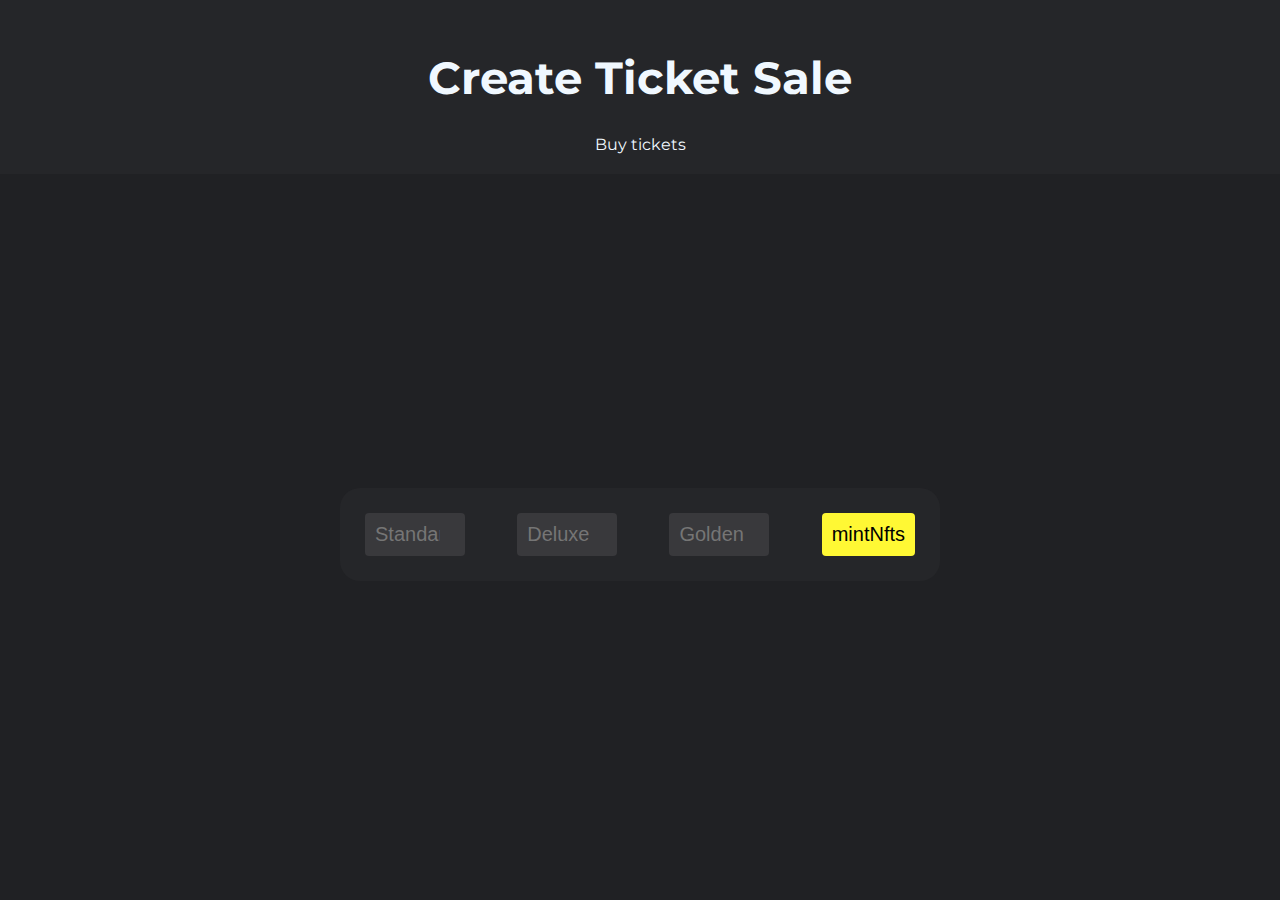
<file: create-ticket-sale.html>
<!DOCTYPE html>
<html lang="en">
  <head>
    <meta charset="UTF-8" />
    <meta http-equiv="X-UA-Compatible" content="IE=edge" />
    <meta name="viewport" content="width=device-width, initial-scale=1.0" />
    <link rel="stylesheet" href="../style.css" />
    <title>NFTicket</title>
  </head>
  <body>
    <header class="headerContainer">
      <h1>Create Ticket Sale</h1>
      <div class="anchorSpace"></div>
      <a class="anchor" href="./index.html">Buy tickets</a>
    </header>
    <main class="mainContainer">
      <div class="avaiableTicketsBox">
        <form class="createTicketSaleForm" id="createTicketSaleForm">
          <input
            id="standardTicketCreationInput"
            type="number"
            class="inputField"
            placeholder="Standard"
            min="1"
            required
          />
          <input
            id="deluxeTicketCreationInput"
            type="number"
            class="inputField"
            placeholder="Deluxe"
            min="1"
            required
          />
          <input
            id="goldenTicketCreationInput"
            type="number"
            class="inputField"
            placeholder="Golden"
            min="1"
            required
          />
          <input type="submit" value="mintNfts" class="submitBtn" id="mintNftBtn"  />
        </form>
      </div>
    </main>
    <script src="./create-ticket-sale.js"></script>
  </body>
</html>
</file>
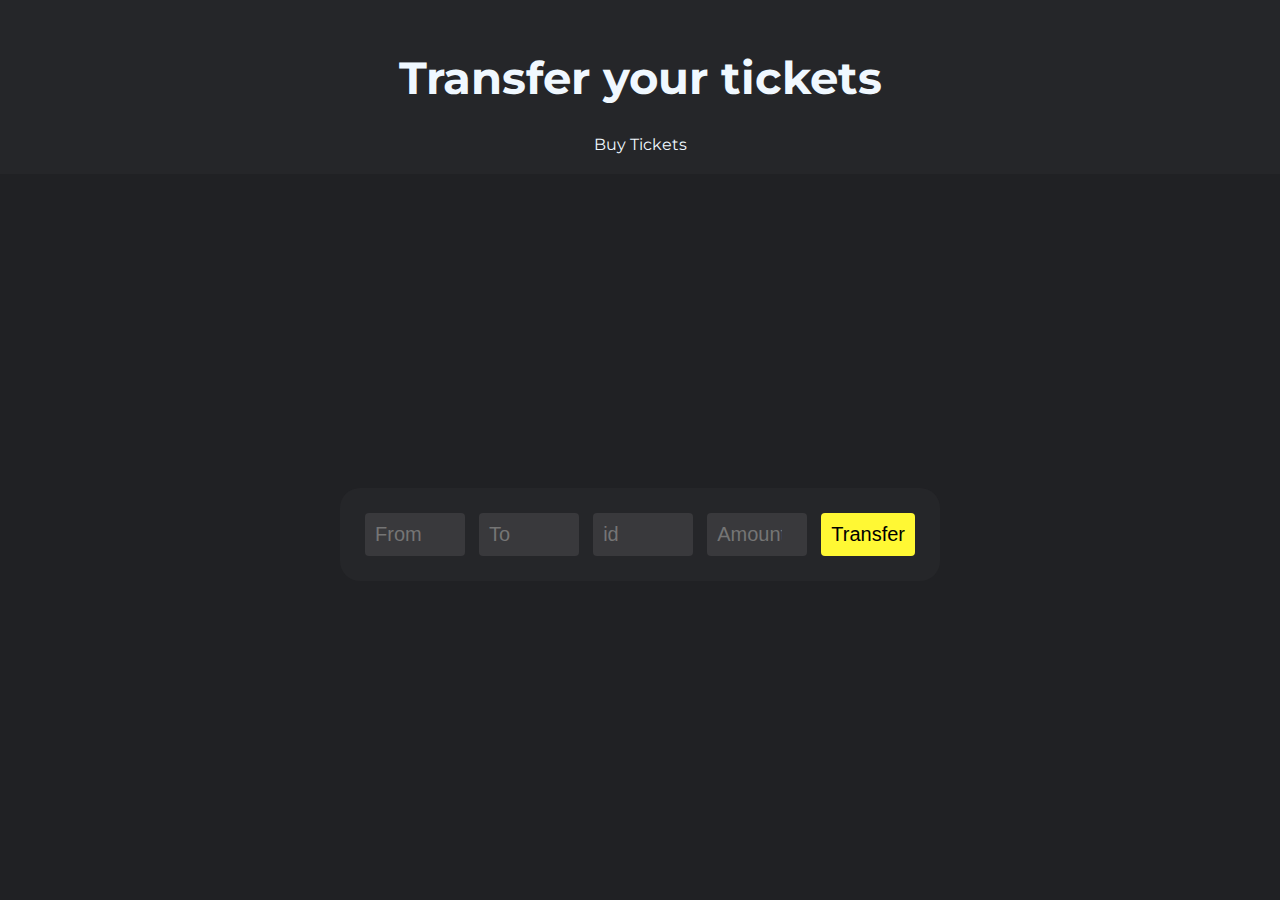
<file: transfer.html>
<!DOCTYPE html>
<html lang="en">
  <head>
    <meta charset="UTF-8" />
    <meta name="viewport" content="width=device-width, initial-scale=1.0" />
    <link rel="stylesheet" href="style.css" />
    <title>Document</title>
  </head>
  <body>
    <header class="headerContainer">
      <h1>Transfer your tickets</h1>
      <div class="anchorSpace"></div>
      <a class="anchor" href="./index.html">Buy Tickets</a>
    </header>
    <main class="mainContainer">
      <div class="avaiableTicketsBox">
        <form class="createTicketSaleForm" id="transferTicketsForm">
          <input
            id="Ifrom"
            type="text"
            class="inputField"
            placeholder="From"
            
            required
          />
          <input
            id="Ito"
            type="text"
            class="inputField"
            placeholder="To"
            min="1"
            required
          />
          <input
            id="Iid"
            type="number"
            class="inputField"
            placeholder="id"
            min="1"
            required
          />
          <input
            class="inputField"
            placeholder="Amount"
            type="number"
            min="1"
            name="Iamount"
            id="Iamount"
          />
          <input type="submit" class="submitBtn" name="" id="transferBtn" value="Transfer" />
        </form>
      </div>
    </main>
    <script src="./transfer.js"></script>
  </body>
</html>
</file>
<file: style.css>
@import url("https://fonts.googleapis.com/css2?family=Montserrat&display=swap");

* {
  box-sizing: border-box;
}

body {
  margin: 0;
  padding: 0;
  font-family: "Montserrat", sans-serif;

  background-color: #202124;
}
.headerContainer {
  padding: 20px;
  color: #f0f8ff;
  background-color: #252629;
  text-align: center;
}
.headerContainer h1 {
  font-size: 45px;
  
}
.anchorSpace{
  display: flex;
  width: 100%;
  justify-content: center;
  margin: 0 auto;
  flex-direction: column;
  flex-wrap: wrap;
  gap: 15px;
}
.anchor{
  text-decoration: none;
  color: #f0f8ff;
  
}
.anchor:hover{
  text-decoration: none;
  color: #fffb88;
}
.ticketCard form img {
  width: 80px;
  height: 80px;
  border-radius: 4px;
}
.mainContainer {
  display: flex;
  justify-content: center;
  align-items: center;
  height: 80vh;
}
.avaiableTicketsBox {
  background-color: #252629;
  border-radius: 20px;
  padding: 25px;
  color: #f0f8ff;
  max-width: 600px;
  width: 100%;
}

.ticketCard form {
  display: flex;
  justify-content: space-between;
  align-items: center;
  margin-top: 20px;
  margin-bottom: 20px;
  font-size: 25px;
}

.inputField {
  font-size: 20px;
  border: none;
  border-radius: 4px;
  padding: 10px;
  max-width: 100px;
  background-color: #39393c;
  color: #f0f8ff;
  
}
.submitBtn{
  background-color: #fff834;
  cursor: pointer;
  font-size: 20px;
  padding: 10px;
  border: none;
  border-radius: 4px;
}
.submitBtn:hover{
  background-color: #fffb88;
}
/* @media screen and (max-width: 555px){
  .ticketCard form{
    flex-direction: column;
  }
} */
@media screen and (max-width:410px) {
  .ticketCard form {
    flex-direction: column;
  }
}
.createTicketSaleForm{
  display: flex;
  
  justify-content: space-between;
  
  
}

.loader {
  border: 16px solid #f3f3f3; /* Light grey */
  border-top: 16px solid #52575a; /* Blue */
  border-radius: 50%;
  width: 20px;
  height: 20px;
  animation: spin 2s linear infinite;
}

@keyframes spin {
  0% { transform: rotate(0deg); }
  100% { transform: rotate(360deg); }
}
</file>
